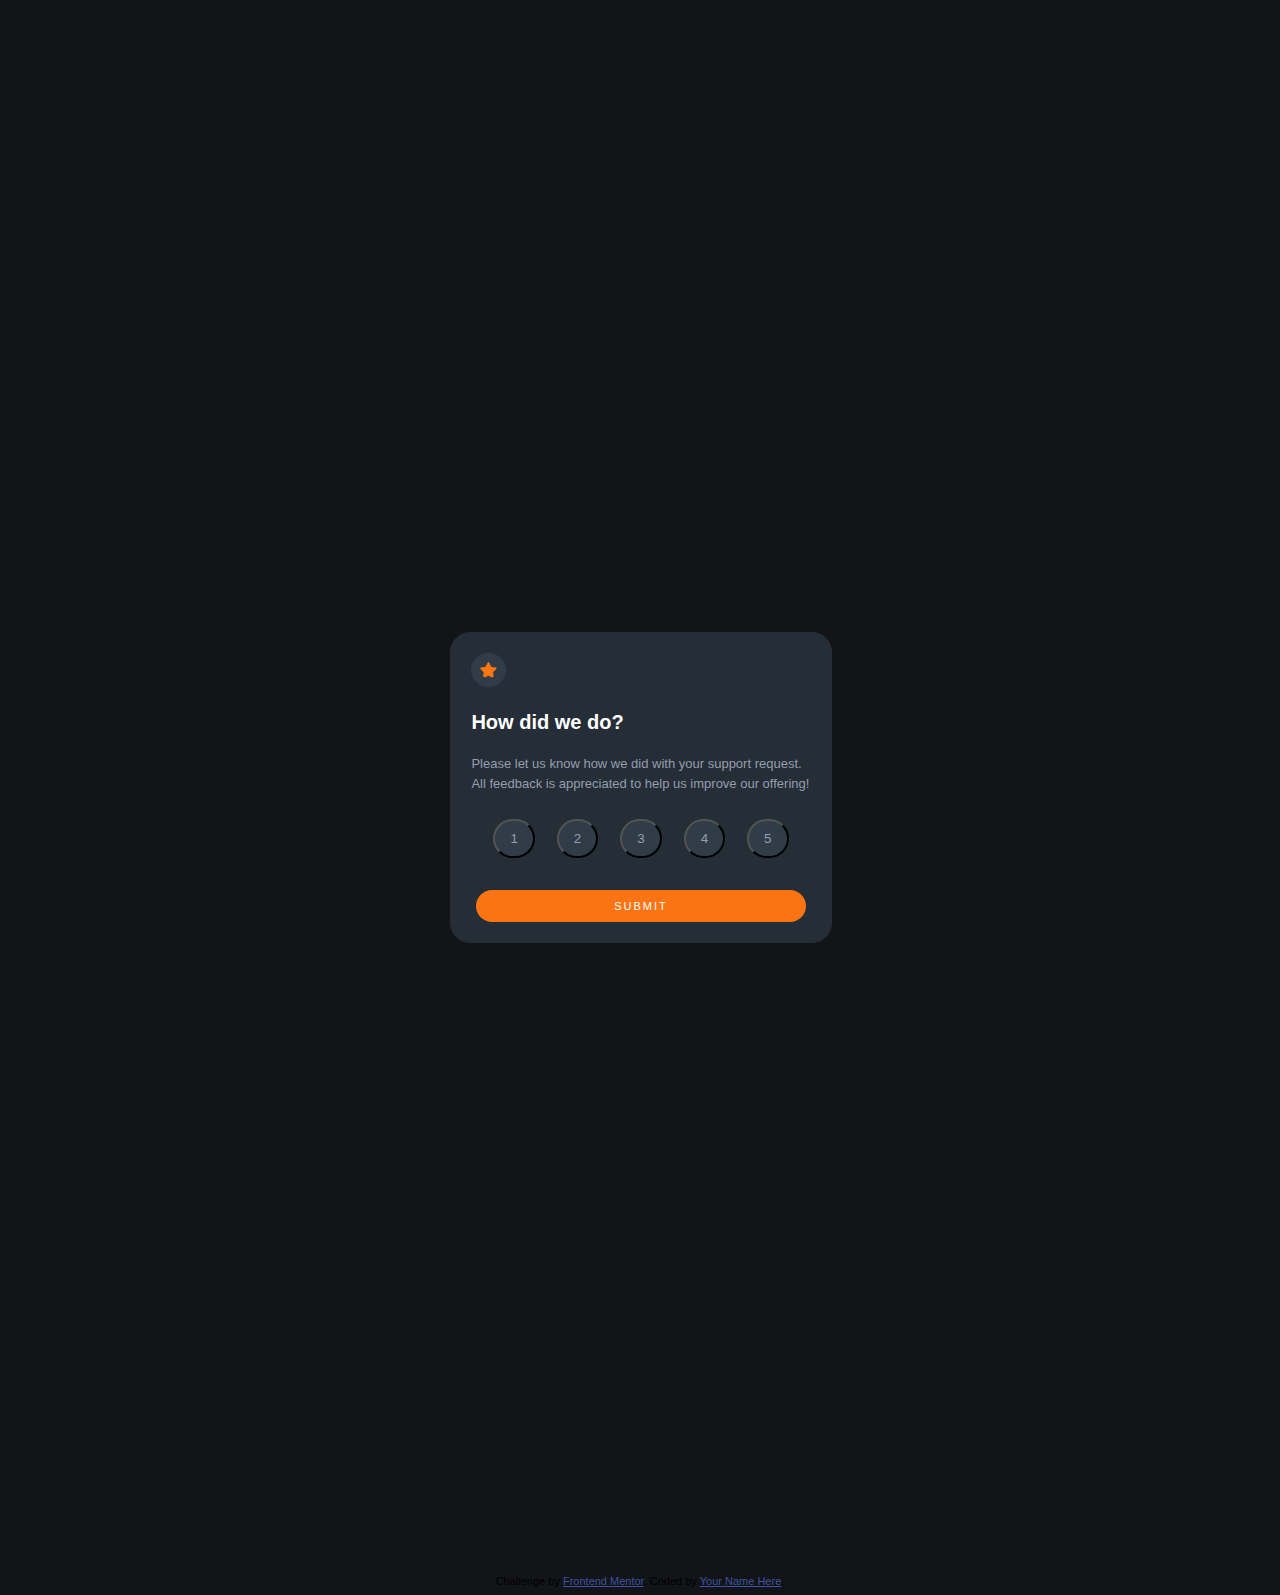
<file: index.html>
<!DOCTYPE html>
<html lang="en">
  <head>
    <meta charset="UTF-8" />
    <meta name="viewport" content="width=device-width, initial-scale=1.0" />
    <!-- displays site properly based on user's device -->

    <link
      rel="icon"
      type="image/png"
      sizes="32x32"
      href="./images/favicon-32x32.png"
    />
    <link rel="stylesheet" href="https://fonts.google.com/specimen/Overpass" />
    <link rel="stylesheet" href="styles.css" />
    <script src="app.js" defer></script>

    <title>Frontend Mentor | Interactive rating component</title>
  </head>
  <body>
    <!-- Rating state start -->
    <div class="container">
      <div class="star-icon">
        <img src="/images/icon-star.svg" alt="" />
      </div>
      <div class="first-text">
        <p>How did we do?</p>
      </div>
      <div class="second-text">
        <p>
          Please let us know how we did with your support request. All feedback
          is appreciated to help us improve our offering!
        </p>
      </div>
      <div class="rating-section">
        <button class="rate-button" value="1" onclick="rating(this.value)">
          1
        </button>
        <button
          class="rate-button"
          value="2"
          onclick="rating(this.value
        )"
        >
          2
        </button>
        <button
          class="rate-button"
          value="3"
          onclick="rating(this.value
        )"
        >
          3
        </button>
        <button
          class="rate-button"
          value="4"
          onclick="rating(this.value
        )"
        >
          4
        </button>
        <button class="rate-button" value="5" onclick="rating(this.value)">
          5
        </button>
      </div>
      <div class="button-section">
        <div class="submit-button">
          <button class="submit">SUBMIT</button>
        </div>
      </div>
    </div>
    <div class="thanks-container hidden">
      <div class="thanks-icon">
        <img id="thanks-img" src="/images/illustration-thank-you.svg" alt="" />
      </div>
      <div class="rating-selected">You selected 3 out of 5</div>
      <div class="thank-you-text">Thank you!</div>
      <div class="thank-you-message">
        We appreciate you taking the time to give a rating. If you ever need
        more support, don’t hesitate to get in touch!
      </div>
    </div>
    <!-- Thank you state start -->

    <!-- You selected -->
    <!-- Add rating here -->
    <!-- out of 5 Thank you! We appreciate you taking the time to give a rating. If
    you ever need more support, don’t hesitate to get in touch! -->

    <!-- Thank you state end -->

    <div class="attribution">
      Challenge by
      <a href="https://www.frontendmentor.io?ref=challenge" target="_blank"
        >Frontend Mentor</a
      >. Coded by <a href="#">Your Name Here</a>.
    </div>
  </body>
</html>
</file>
<file: styles.css>
.attribution {
  font-size: 11px;
  text-align: center;
}
.attribution a {
  color: hsl(228, 45%, 44%);
}

body {
  background-color: hsl(216, 12%, 8%);
  font-family: "Overpass", sans-serif;
}

.container {
  position: relative;
  width: 30%;
  margin: auto;
  border: solid 1px hsl(213, 19%, 18%);
  border-radius: 20px;
  margin: 50% 35%;
  background-color: hsl(213, 19%, 18%);
  /* display: none; */
}

.star-icon {
  padding: 20px 0 0 20px;
}

.star-icon img {
  border: solid 1px hsl(213, 20%, 24%);
  border-radius: 50px;
  padding: 8px;
  background-color: hsl(213, 20%, 24%);
}

.first-text {
  padding: 0 20px 0 20px;
}

.first-text p {
  color: white;
  font-weight: 700;
  font-size: 20px;
}

.second-text {
  padding: 0 20px 0 20px;
}

.second-text p {
  color: hsl(217, 12%, 63%);
  font-weight: 400;
  font-size: 13px;
  line-height: 20px;
}

.rating-section {
  padding: 10px 20px;
  display: flex;
  justify-content: center;
}

.rate-button {
  margin: 2px 11px;
  background-color: hsl(213, 20%, 24%);
  padding: 10px 15px;
  border-radius: 50px;
  color: hsl(217, 12%, 63%);
}

.rate-button:hover {
  background-color: hsl(216, 12%, 54%);
  color: hsl(213, 19%, 18%);
  cursor: pointer;
}

.submit-button {
  display: flex;
  justify-content: center;
  margin: 20px 25px;
}

.submit-button button {
  width: 100%;
  padding: 10px 0;
  font-family: "Overpass", sans-serif;
  border-radius: 20px;
  background-color: hsl(25, 97%, 53%);
  color: white;
  letter-spacing: 2px;
  font-size: 11px;
  border: none;
}

.submit-button button:hover {
  background-color: hsl(25, 100%, 42%);
  cursor: pointer;
}

.thanks-container {
  position: relative;
  width: 30%;
  margin: auto;
  border: solid 1px hsl(213, 19%, 18%);
  border-radius: 20px;
  margin: 50% 35%;
  background-color: hsl(213, 19%, 18%);
  display: grid;
  grid-template-areas: "icon" "rating" "text" "message";
  display: flex;
  flex-direction: column;
}

.thanks-icon {
  grid-area: icon;
  display: flex;
  justify-content: center;
  margin-top: 2.5em;
  margin-bottom: 1em;
}

#thanks-img {
  width: 7em;
}

.rating-selected {
  grid-area: rating;
  display: flex;
  justify-content: center;
  background-color: hsl(213, 20%, 24%);
  border: solid 1px hsl(213, 20%, 24%);
  font-size: 12px;
  margin: 0 50px;
  padding: 1px;
  border-radius: 10px;
  color: hsl(25, 100%, 42%);
}

.thank-you-text {
  grid-area: text;
  display: flex;
  justify-content: center;
  color: white;
  font-size: 1.3rem;
  margin: 1em 0;
}

.thank-you-message {
  grid-area: message;
  display: flex;
  justify-content: center;
  text-align: center;
  margin: 0 3.8em 3.5em 3.8em;
  font-size: 0.7rem;
  color: hsl(216, 12%, 54%);
}

.hidden {
  display: none;
}

.clicked {
  background-color: hsl(216, 12%, 54%);
  color: hsl(213, 19%, 18%);
}
</file>
